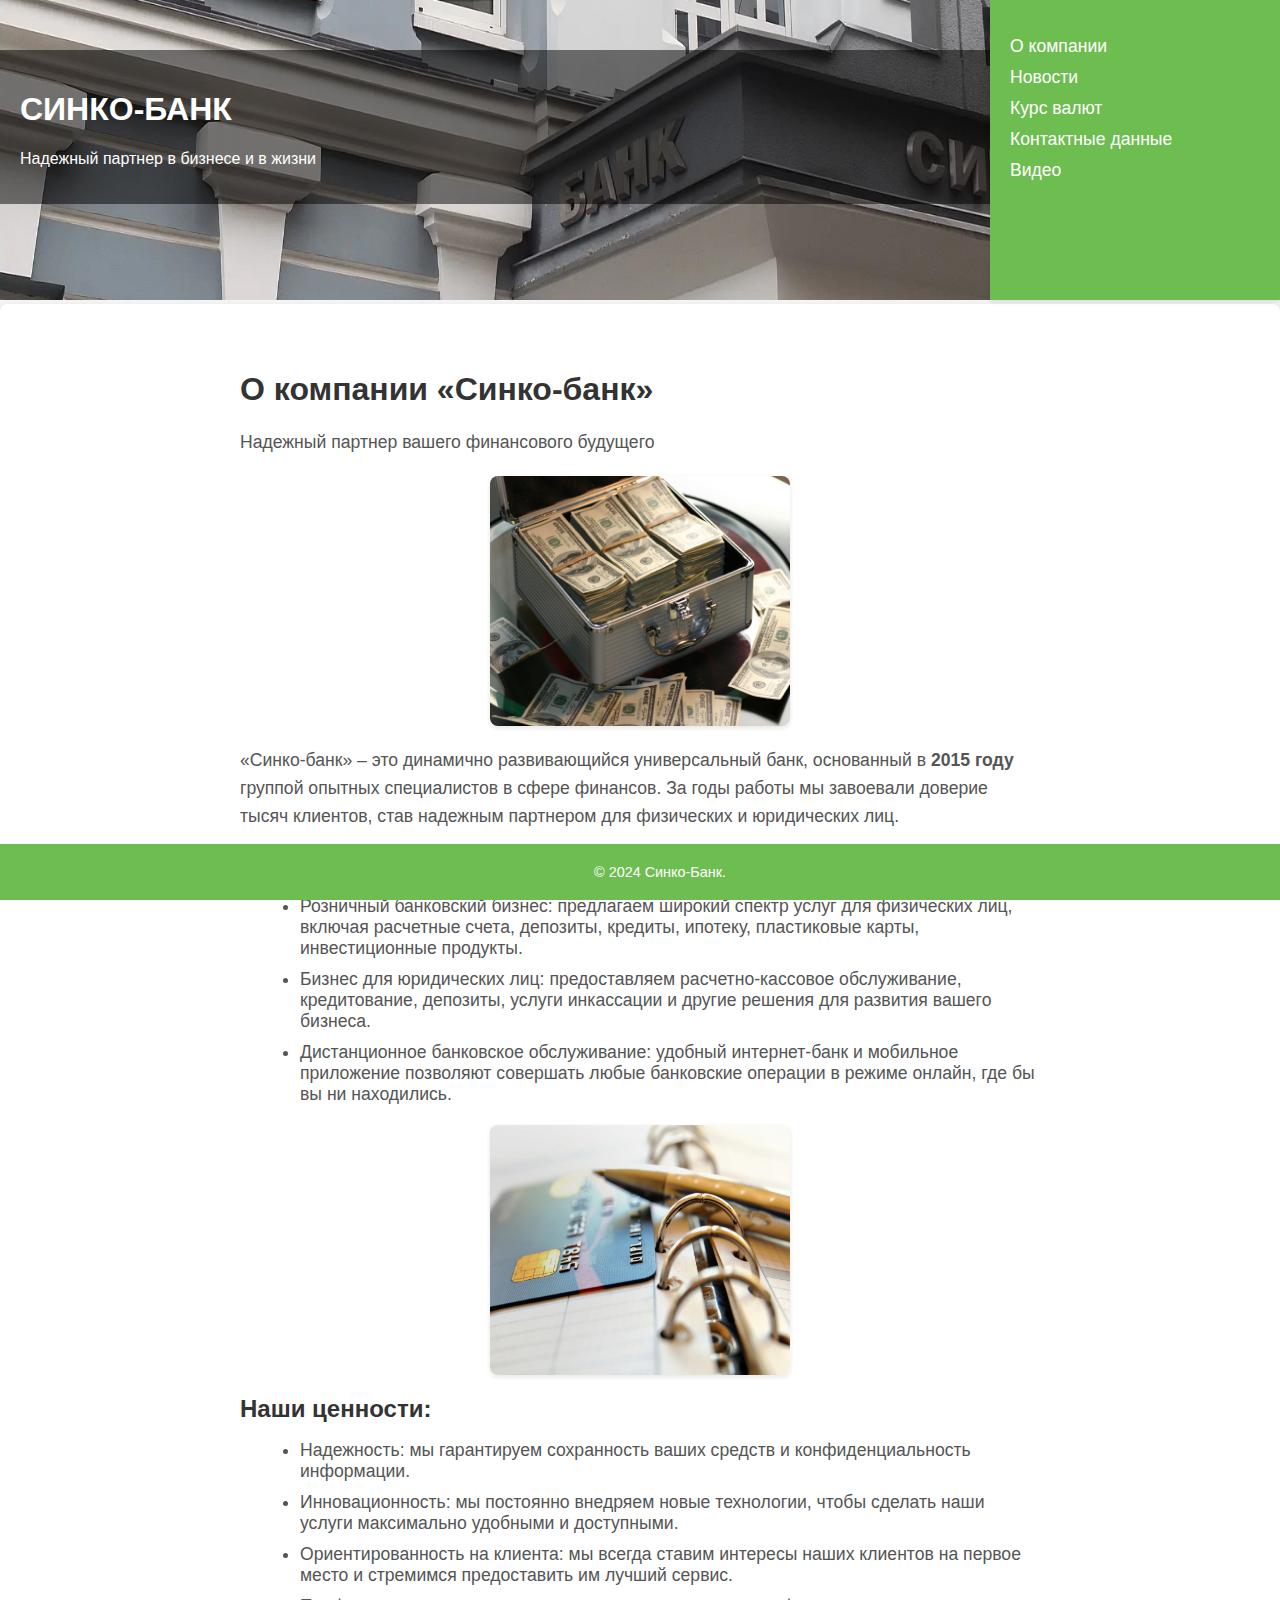
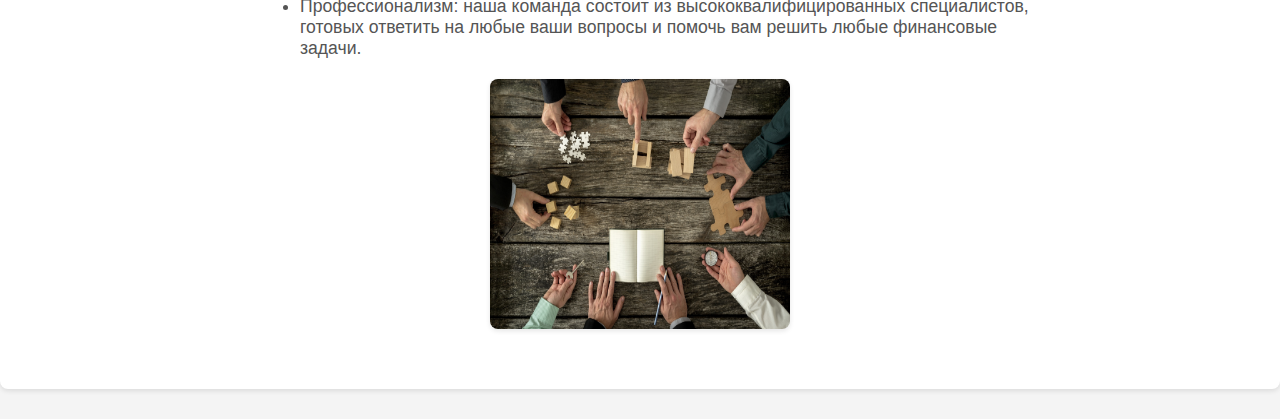
<file: index.html>
<!DOCTYPE html>
<html lang="ru">
<head>
  <meta charset="UTF-8">
  <meta name="viewport" content="width=device-width, initial-scale=1.0">
  <title>Синко-Банк - О компании</title>
  <link rel="icon" href="header-logo.svg">
  <link rel="stylesheet" href="style.css">
  <style>
    .image-text {
        position: relative; 
        }

        .image-text img {
        width: 100%; 
        height: 300px; 
        }

        .text {
        position: absolute; 
        top: 50px; 
        width: 100%;
        background-color: rgba(0, 0, 0, 0.5); 
        color: white;
        padding: 20px; 
    }
    .company-image {
      height: 250px;
      width: 300px;
    }
  </style>
</head>
<body>
  <header>
    <div class="image-text">
        <img src="sinko-bank-banner.jpg">
        <div class="text">
          <h1>СИНКО-БАНК</h1>
          <p>Надежный партнер в бизнесе и в жизни</p>
        </div>
      </div>
    </div>
  </header>

  <main>
    <section class="about-us">
      <div class="container">
        <h2>О компании «Синко-банк»</h2>
        <p>Надежный партнер вашего финансового будущего</p>
        <img src="money-main.jpg" class="company-image">
        <p>«Синко-банк» – это динамично развивающийся универсальный банк, основанный в <strong>2015 году</strong> группой опытных специалистов в сфере финансов. За годы работы мы завоевали доверие тысяч клиентов, став надежным партнером для физических и юридических лиц.</p>
        <h3>Наши основные направления деятельности:</h3>
        <ul>
          <li>Розничный банковский бизнес: предлагаем широкий спектр услуг для физических лиц, включая расчетные счета, депозиты, кредиты, ипотеку, пластиковые карты, инвестиционные продукты.</li>
          <li>Бизнес для юридических лиц: предоставляем расчетно-кассовое обслуживание, кредитование, депозиты, услуги инкассации и другие решения для развития вашего бизнеса.</li>
          <li>Дистанционное банковское обслуживание: удобный интернет-банк и мобильное приложение позволяют совершать любые банковские операции в режиме онлайн, где бы вы ни находились.</li>
        </ul>
        <img src="deateln.jpg" class="company-image">
        <h3>Наши ценности:</h3>
        <ul>
          <li>Надежность: мы гарантируем сохранность ваших средств и конфиденциальность информации.</li>
          <li>Инновационность: мы постоянно внедряем новые технологии, чтобы сделать наши услуги максимально удобными и доступными.</li>
          <li>Ориентированность на клиента: мы всегда ставим интересы наших клиентов на первое место и стремимся предоставить им лучший сервис.</li>
          <li>Профессионализм: наша команда состоит из высококвалифицированных специалистов, готовых ответить на любые ваши вопросы и помочь вам решить любые финансовые задачи.</li>
        </ul>
        <img src="zennosti.jpg" class="company-image">
      </div>
    </section>
  </main>

  <aside class="sidebar">
    <nav>
      <ul>
        <li><a href="index.html">О компании</a></li>
        <li><a href="news.html">Новости</a></li>
        <li><a href="kurs.html">Курс валют</a></li>
        <li><a href="contacts.html">Контактные данные</a></li>
        <li><a href="video.html">Видео</a></li>
      </ul>
    </nav>
  </aside>

  <footer>
      <p>&copy; 2024 Синко-Банк.
  </footer>

</html>
</file>
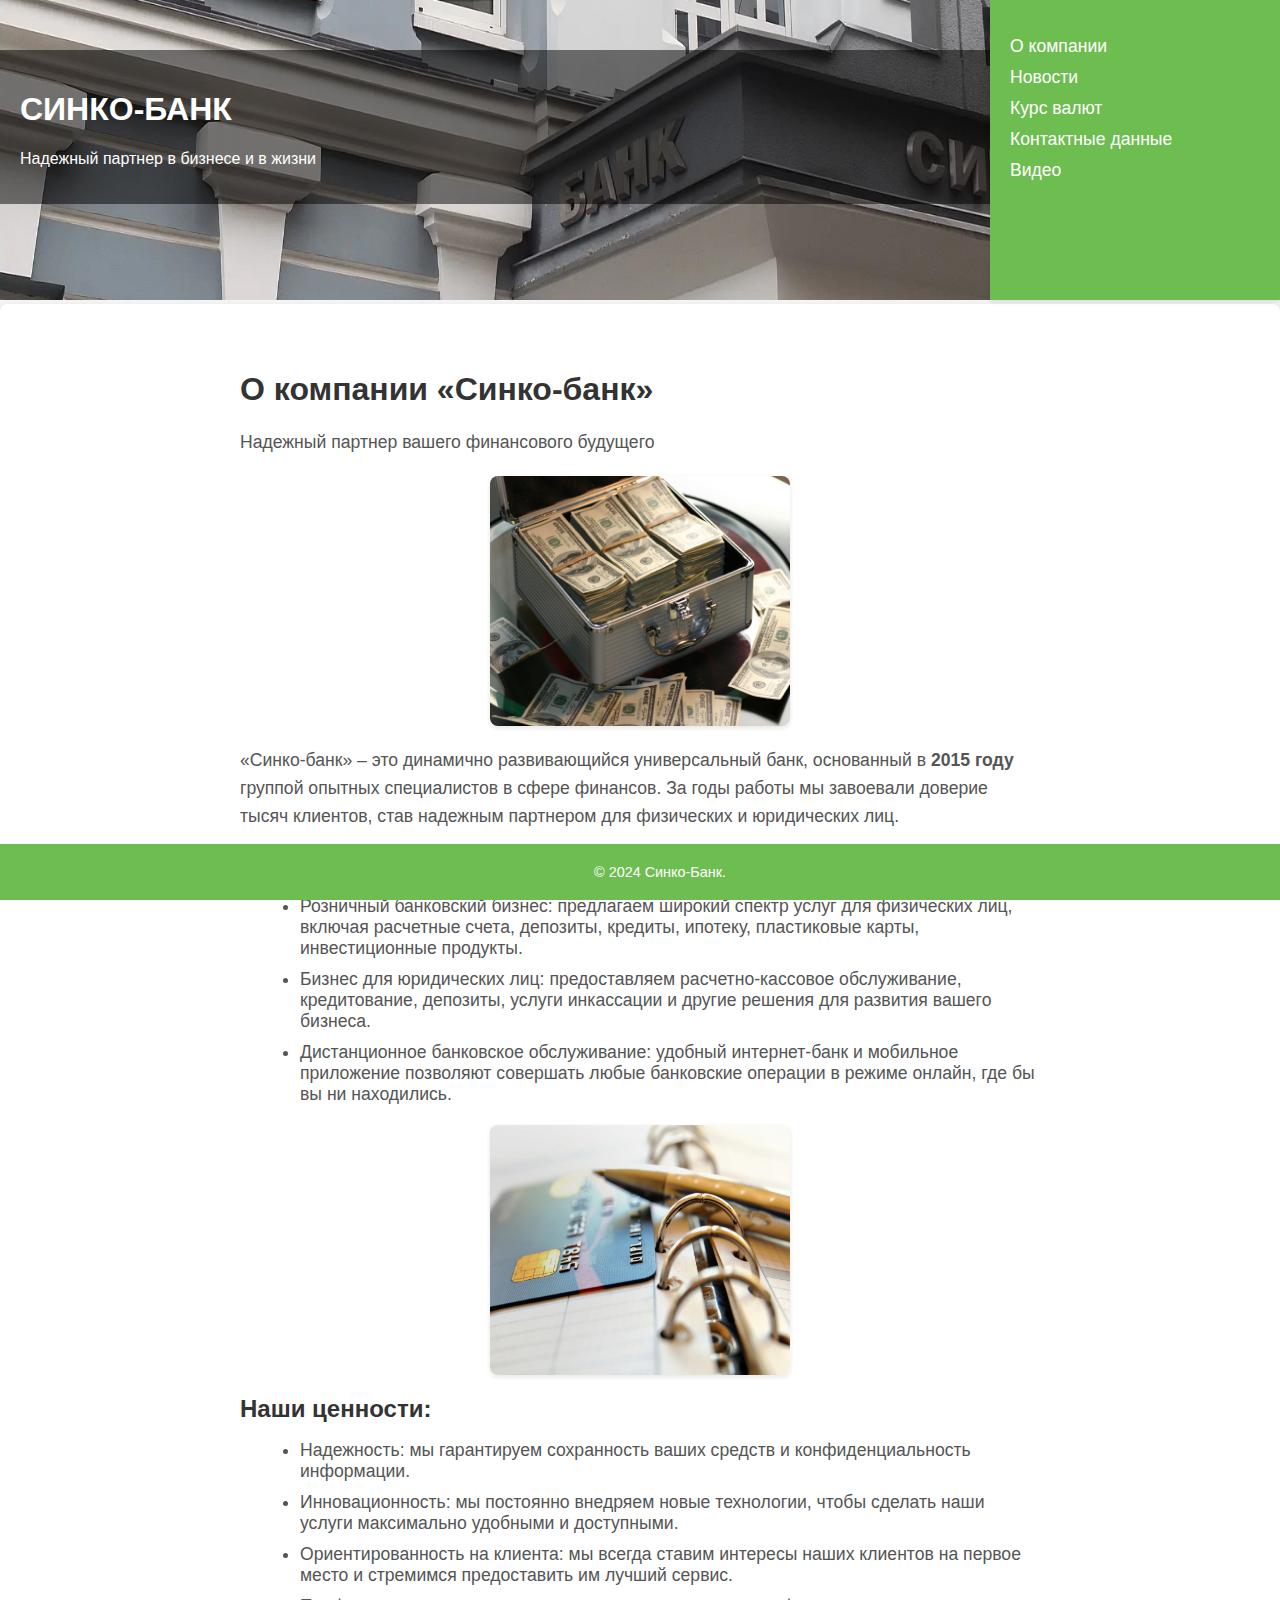
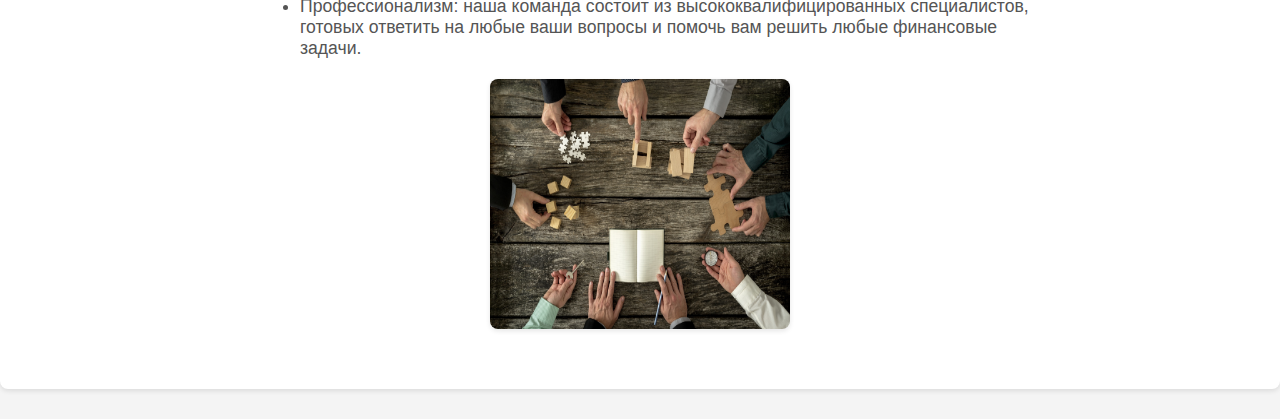
<file: about.html>
<!DOCTYPE html>
<html lang="ru">
<head>
  <meta charset="UTF-8">
  <meta name="viewport" content="width=device-width, initial-scale=1.0">
  <title>Синко-Банк - О компании</title>
  <link rel="icon" href="header-logo.svg">
  <link rel="stylesheet" href="style.css">
  <style>
    .image-text {
        position: relative; 
        }

        .image-text img {
        width: 100%; 
        height: 300px; 
        }

        .text {
        position: absolute; 
        top: 50px; 
        width: 100%;
        background-color: rgba(0, 0, 0, 0.5); 
        color: white;
        padding: 20px; 
    }
    .company-image {
      height: 250px;
      width: 300px;
    }
  </style>
</head>
<body>
  <header>
    <div class="image-text">
        <img src="sinko-bank-banner.jpg">
        <div class="text">
          <h1>СИНКО-БАНК</h1>
          <p>Надежный партнер в бизнесе и в жизни</p>
        </div>
      </div>
    </div>
  </header>

  <main>
    <section class="about-us">
      <div class="container">
        <h2>О компании «Синко-банк»</h2>
        <p>Надежный партнер вашего финансового будущего</p>
        <img src="money-main.jpg" class="company-image">
        <p>«Синко-банк» – это динамично развивающийся универсальный банк, основанный в <strong>2015 году</strong> группой опытных специалистов в сфере финансов. За годы работы мы завоевали доверие тысяч клиентов, став надежным партнером для физических и юридических лиц.</p>
        <h3>Наши основные направления деятельности:</h3>
        <ul>
          <li>Розничный банковский бизнес: предлагаем широкий спектр услуг для физических лиц, включая расчетные счета, депозиты, кредиты, ипотеку, пластиковые карты, инвестиционные продукты.</li>
          <li>Бизнес для юридических лиц: предоставляем расчетно-кассовое обслуживание, кредитование, депозиты, услуги инкассации и другие решения для развития вашего бизнеса.</li>
          <li>Дистанционное банковское обслуживание: удобный интернет-банк и мобильное приложение позволяют совершать любые банковские операции в режиме онлайн, где бы вы ни находились.</li>
        </ul>
        <img src="deateln.jpg" class="company-image">
        <h3>Наши ценности:</h3>
        <ul>
          <li>Надежность: мы гарантируем сохранность ваших средств и конфиденциальность информации.</li>
          <li>Инновационность: мы постоянно внедряем новые технологии, чтобы сделать наши услуги максимально удобными и доступными.</li>
          <li>Ориентированность на клиента: мы всегда ставим интересы наших клиентов на первое место и стремимся предоставить им лучший сервис.</li>
          <li>Профессионализм: наша команда состоит из высококвалифицированных специалистов, готовых ответить на любые ваши вопросы и помочь вам решить любые финансовые задачи.</li>
        </ul>
        <img src="zennosti.jpg" class="company-image">
      </div>
    </section>
  </main>

  <aside class="sidebar">
    <nav>
      <ul>
        <li><a href="about.html">О компании</a></li>
        <li><a href="news.html">Новости</a></li>
        <li><a href="kurs.html">Курс валют</a></li>
        <li><a href="contacts.html">Контактные данные</a></li>
        <li><a href="video.html">Видео</a></li>
      </ul>
    </nav>
  </aside>

  <footer>
      <p>&copy; 2024 Синко-Банк.
  </footer>

</html>
</file>
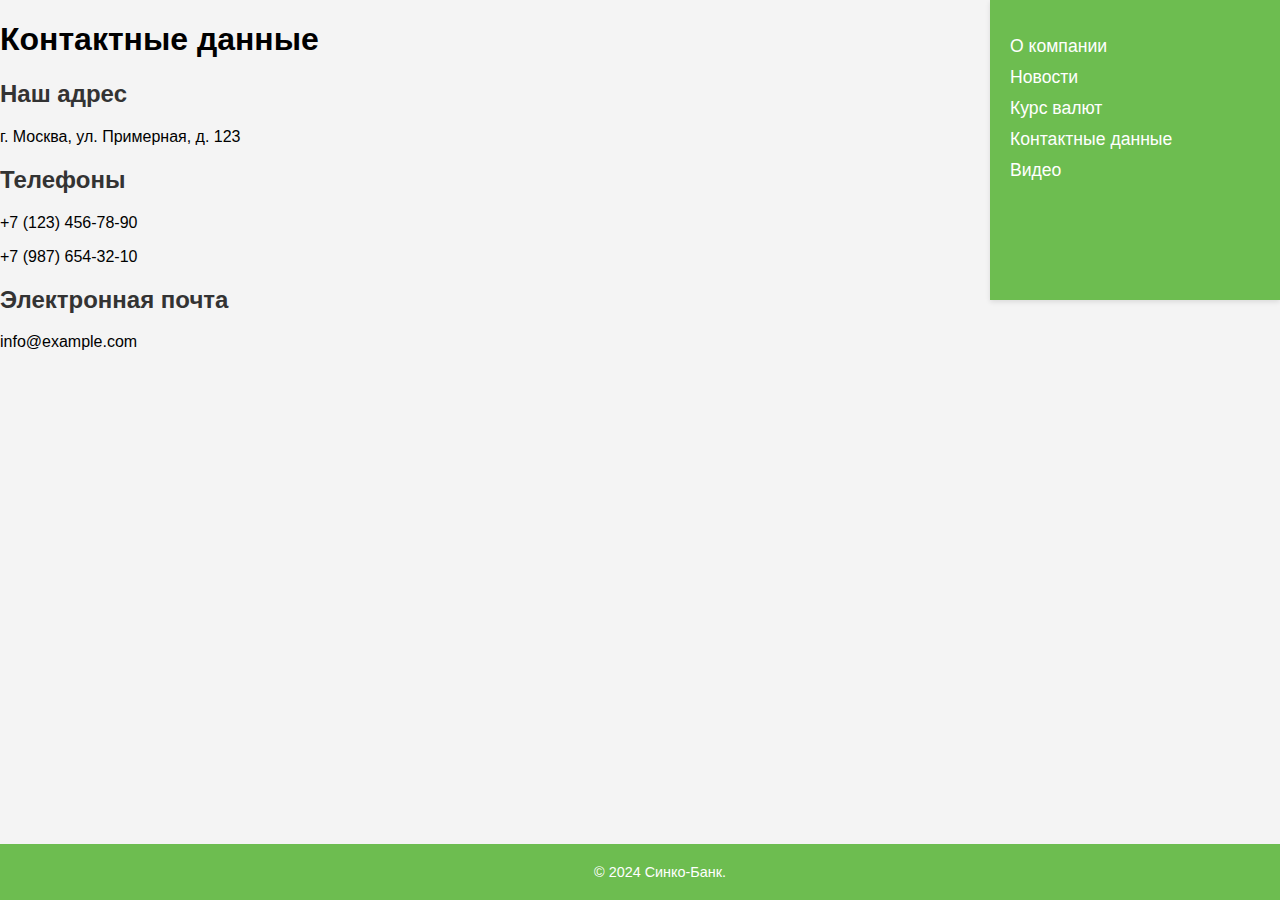
<file: contacts.html>
<!DOCTYPE html>
<html lang="ru">
<head>
    <meta charset="UTF-8">
    <meta name="viewport" content="width=device-width, initial-scale=1.0">
    <title>Контактные данные</title>
    <link rel="stylesheet" href="style.css">
    <link rel="icon" href="header-logo.svg">
</head>
<body>
    <header>
        <h1>Контактные данные</h1>
    </header>

    <div class="contacts-container">
        <div class="contacts">
            <h2>Наш адрес</h2>
            <p>г. Москва, ул. Примерная, д. 123</p>
            <h2>Телефоны</h2>
            <p>+7 (123) 456-78-90</p>
            <p>+7 (987) 654-32-10</p>

            <h2>Электронная почта</h2>
            <p>info@example.com</p>
        </div>
        
        <div class="map-container">
            <iframe src="https://www.google.com/maps/embed?pb=!1m18!1m12!1m3!1d2245.5877593441893!2d37.61760831637155!3d55.7557869805575!2m3!1f0!2f0!3f0!3m2!1i1024!2i768!4f13.1!3m3!1m2!1s0x0%3A0x0!2zNTXCsDI0JzA5LjciTiAzN8KwMDAnMjUuNCJF!5e0!3m2!1sen!2sru!4v1622773531478!5m2!1sen!2sru" width="600" height="450" style="border:0;" allowfullscreen="" loading="lazy"></iframe>
        </div>
    </div>

    <aside class="sidebar">
        <nav>
          <ul>
            <li><a href="index.html">О компании</a></li>
            <li><a href="news.html">Новости</a></li>
            <li><a href="kurs.html">Курс валют</a></li>
            <li><a href="contacts.html">Контактные данные</a></li>
            <li><a href="video.html">Видео</a></li>
          </ul>
        </nav>
      </aside>

    <footer>
        <p>&copy; 2024 Синко-Банк.</p>
    </footer>
</body>
</html>
</file>
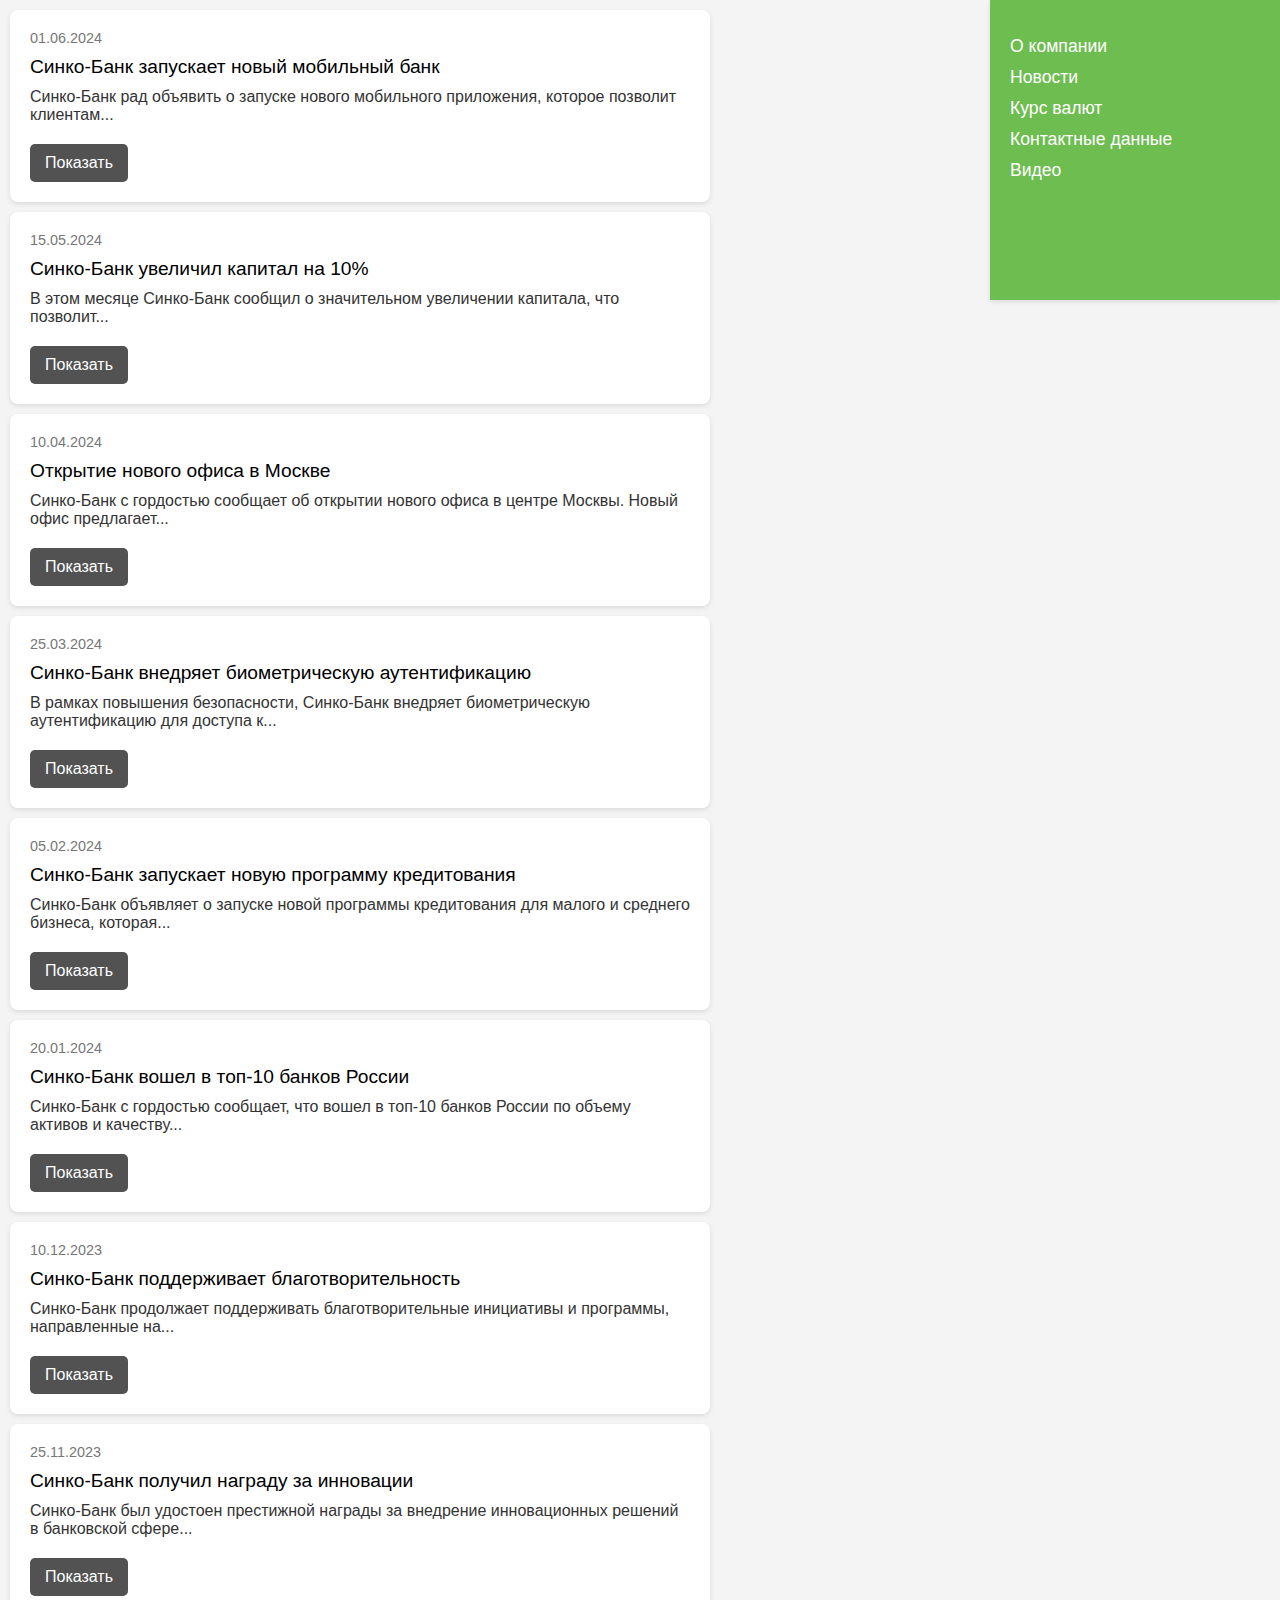
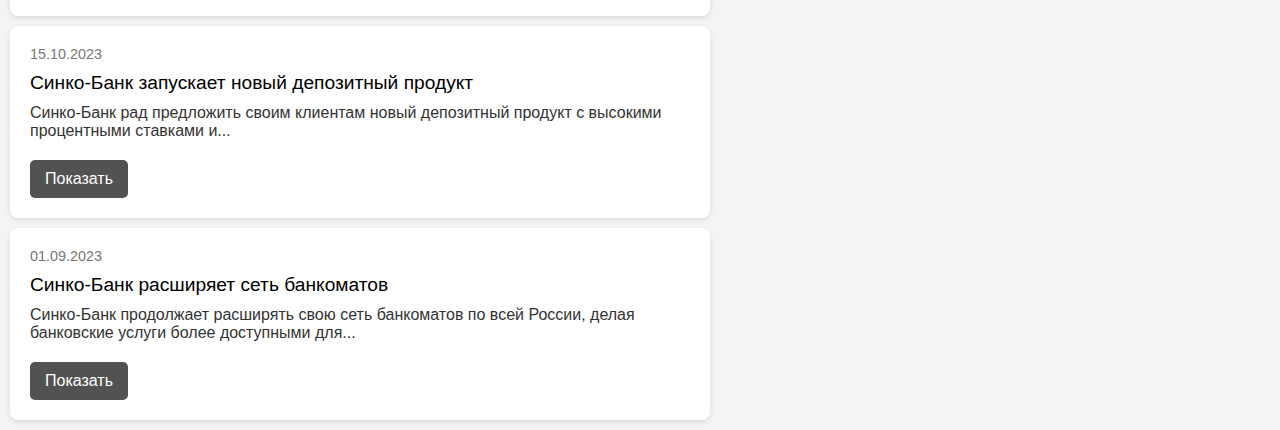
<file: news.html>
<!DOCTYPE html>
<html lang="ru">
<head>
    <meta charset="UTF-8">
    <meta name="viewport" content="width=device-width, initial-scale=1.0">
    <title>Новости Синко-Банк</title>
    <link rel="stylesheet" href="style.css">
    <link rel="icon" href="header-logo.svg">
    <script>
        function toggleNews(id) {
            const newsCard = document.getElementById(id);
            const fullText = newsCard.querySelector('.news-full');
            if (fullText.style.display === 'none' || fullText.style.display === '') {
                fullText.style.display = 'block';
            } else {
                fullText.style.display = 'none';
            }
        }
    </script>
    <style>
        .news-card {
            background-color: white;
            border-radius: 8px;
            box-shadow: 0 2px 5px rgba(0, 0, 0, 0.1);
            margin: 10px;
            padding: 20px;
            box-sizing: border-box;
            position: relative;
        }

        .news-date {
            font-size: 0.9em;
            color: #777777;
            margin-bottom: 10px;
        }

        .news-title {
            font-size: 1.2em;
            margin-bottom: 10px;
        }

        .news-summary {
            font-size: 1em;
            color: #333333;
            margin-bottom: 10px;
        }

        .show-button {
            background-color: #525252;
            border: none;
            color: #fff;
            padding: 10px 15px;
            text-align: center;
            text-decoration: none;
            display: inline-block;
            font-size: 1em;
            margin-top: 10px;
            cursor: pointer;
            border-radius: 5px;
        }

        .news-full {
            display: none;
            margin-top: 10px;
        }


        .show-button:hover {
            background-color: #5ca442;
        }

            
        .news-card {
            width: 700px;
        }
    </style>
</head>
<body>
    <div class="news-container">
        <div class="news-card" id="news1">
            <div class="news-date">01.06.2024</div>
            <div class="news-title">Синко-Банк запускает новый мобильный банк</div>
            <div class="news-summary">Синко-Банк рад объявить о запуске нового мобильного приложения, которое позволит клиентам...</div>
            <button class="show-button" onclick="toggleNews('news1')">Показать</button>
            <div class="news-full">
                <p>Синко-Банк рад объявить о запуске нового мобильного приложения, которое позволит клиентам управлять своими финансами ещё более удобно и безопасно. Приложение включает множество новых функций...</p>
            </div>
        </div>

        <div class="news-card" id="news2">
            <div class="news-date">15.05.2024</div>
            <div class="news-title">Синко-Банк увеличил капитал на 10%</div>
            <div class="news-summary">В этом месяце Синко-Банк сообщил о значительном увеличении капитала, что позволит...</div>
            <button class="show-button" onclick="toggleNews('news2')">Показать</button>
            <div class="news-full">
                <p>В этом месяце Синко-Банк сообщил о значительном увеличении капитала, что позволит банку расширить свою деятельность и улучшить условия для клиентов. Это достижение стало возможным благодаря...</p>
            </div>
        </div>

        <div class="news-card" id="news3">
            <div class="news-date">10.04.2024</div>
            <div class="news-title">Открытие нового офиса в Москве</div>
            <div class="news-summary">Синко-Банк с гордостью сообщает об открытии нового офиса в центре Москвы. Новый офис предлагает...</div>
            <button class="show-button" onclick="toggleNews('news3')">Показать</button>
            <div class="news-full">
                <p>Синко-Банк с гордостью сообщает об открытии нового офиса в центре Москвы. Новый офис предлагает клиентам современное обслуживание, комфортные условия и широкий спектр банковских услуг...</p>
            </div>
        </div>

        <div class="news-card" id="news4">
            <div class="news-date">25.03.2024</div>
            <div class="news-title">Синко-Банк внедряет биометрическую аутентификацию</div>
            <div class="news-summary">В рамках повышения безопасности, Синко-Банк внедряет биометрическую аутентификацию для доступа к...</div>
            <button class="show-button" onclick="toggleNews('news4')">Показать</button>
            <div class="news-full">
                <p>В рамках повышения безопасности, Синко-Банк внедряет биометрическую аутентификацию для доступа к своим услугам. Клиенты теперь могут использовать отпечатки пальцев и распознавание лица для...</p>
            </div>
        </div>

        <div class="news-card" id="news5">
            <div class="news-date">05.02.2024</div>
            <div class="news-title">Синко-Банк запускает новую программу кредитования</div>
            <div class="news-summary">Синко-Банк объявляет о запуске новой программы кредитования для малого и среднего бизнеса, которая...</div>
            <button class="show-button" onclick="toggleNews('news5')">Показать</button>
            <div class="news-full">
                <p>Синко-Банк объявляет о запуске новой программы кредитования для малого и среднего бизнеса, которая направлена на поддержку предпринимателей и развитие бизнеса в России. Программа предлагает...</p>
            </div>
        </div>

        <div class="news-card" id="news6">
            <div class="news-date">20.01.2024</div>
            <div class="news-title">Синко-Банк вошел в топ-10 банков России</div>
            <div class="news-summary">Синко-Банк с гордостью сообщает, что вошел в топ-10 банков России по объему активов и качеству...</div>
            <button class="show-button" onclick="toggleNews('news6')">Показать</button>
            <div class="news-full">
                <p>Синко-Банк с гордостью сообщает, что вошел в топ-10 банков России по объему активов и качеству обслуживания. Это достижение стало возможным благодаря усилиям всей команды и доверию наших клиентов...</p>
            </div>
        </div>

        <div class="news-card" id="news7">
            <div class="news-date">10.12.2023</div>
            <div class="news-title">Синко-Банк поддерживает благотворительность</div>
            <div class="news-summary">Синко-Банк продолжает поддерживать благотворительные инициативы и программы, направленные на...</div>
            <button class="show-button" onclick="toggleNews('news7')">Показать</button>
            <div class="news-full">
                <p>Синко-Банк продолжает поддерживать благотворительные инициативы и программы, направленные на помощь детям и семьям в трудной жизненной ситуации. В этом году банк выделил значительные средства на...</p>
            </div>
        </div>

        <div class="news-card" id="news8">
            <div class="news-date">25.11.2023</div>
            <div class="news-title">Синко-Банк получил награду за инновации</div>
            <div class="news-summary">Синко-Банк был удостоен престижной награды за внедрение инновационных решений в банковской сфере...</div>
            <button class="show-button" onclick="toggleNews('news8')">Показать</button>
            <div class="news-full">
                <p>Синко-Банк был удостоен престижной награды за внедрение инновационных решений в банковской сфере. Награда подтверждает лидерство банка в области технологий и клиентского сервиса...</p>
            </div>
        </div>

        <div class="news-card" id="news9">
            <div class="news-date">15.10.2023</div>
            <div class="news-title">Синко-Банк запускает новый депозитный продукт</div>
            <div class="news-summary">Синко-Банк рад предложить своим клиентам новый депозитный продукт с высокими процентными ставками и...</div>
            <button class="show-button" onclick="toggleNews('news9')">Показать</button>
            <div class="news-full">
                <p>Синко-Банк рад предложить своим клиентам новый депозитный продукт с высокими процентными ставками и гибкими условиями. Этот продукт создан для тех, кто хочет максимально эффективно управлять своими сбережениями...</p>
            </div>
        </div>

        <div class="news-card" id="news10">
            <div class="news-date">01.09.2023</div>
            <div class="news-title">Синко-Банк расширяет сеть банкоматов</div>
            <div class="news-summary">Синко-Банк продолжает расширять свою сеть банкоматов по всей России, делая банковские услуги более доступными для...</div>
            <button class="show-button" onclick="toggleNews('news10')">Показать</button>
            <div class="news-full">
                <p>Синко-Банк продолжает расширять свою сеть банкоматов по всей России, делая банковские услуги более доступными для клиентов. В этом году планируется установить более 500 новых банкоматов...</p>
            </div>
        </div>
    </div>

    <aside class="sidebar">
        <nav>
          <ul>
            <li><a href="index.html">О компании</a></li>
            <li><a href="news.html">Новости</a></li>
            <li><a href="kurs.html">Курс валют</a></li>
            <li><a href="contacts.html">Контактные данные</a></li>
            <li><a href="video.html">Видео</a></li>
          </ul>
        </nav>
      </aside>

</body>
</html>
</file>
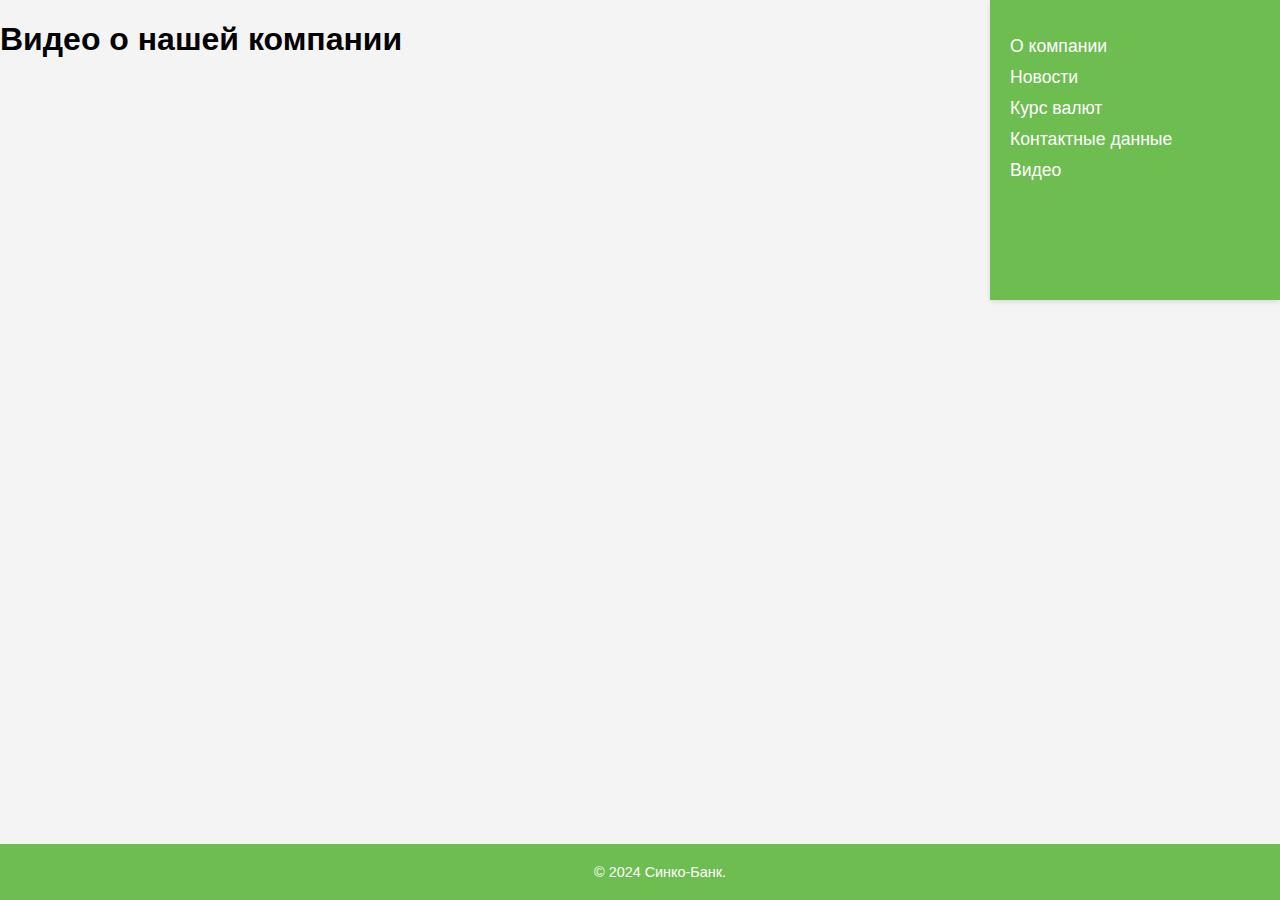
<file: video.html>
<!DOCTYPE html>
<html lang="ru">
<head>
    <meta charset="UTF-8">
    <meta name="viewport" content="width=device-width, initial-scale=1.0">
    <title>Видео</title>
    <link rel="stylesheet" href="style.css">
    <link rel="icon" href="header-logo.svg">
</head>
<body>
    <header>
        <h1>Видео о нашей компании</h1>
    </header>

    <div class="video-container">
        <iframe width="560" height="315" src="https://yandex.ru/video/preview/18210209550736315914" frameborder="0" allowfullscreen></iframe>
    </div>

    <aside class="sidebar">
        <nav>
          <ul>
            <li><a href="index.html">О компании</a></li>
            <li><a href="news.html">Новости</a></li>
            <li><a href="kurs.html">Курс валют</a></li>
            <li><a href="contacts.html">Контактные данные</a></li>
            <li><a href="video.html">Видео</a></li>
          </ul>
        </nav>
      </aside>

    <footer>
        <p>&copy; 2024 Синко-Банк.</p>
    </footer>
</body>
</html>
</file>
<file: style.css>
.sidebar {
    position: absolute;
    top: 0;
    right: 0;
    width: 250px;
    height: 260px;
    background-color: #6dbd50;
    padding: 20px;
    box-shadow: 0 2px 5px rgba(0, 0, 0, 0.1);
}

.sidebar nav ul {
    list-style-type: none;
    padding: 0;
}

.sidebar nav ul li {
    margin-bottom: 10px;
}

.sidebar nav ul li a {
    color: #fff;
    text-decoration: none;
    font-size: 1.1em;
    transition: color 0.3s ease;
}

.sidebar nav ul li a:hover {
    color: #f0f0f0;
}

body {
    font-family: Arial, sans-serif;
    margin: 0;
    padding: 0;
    background-color: #f4f4f4;
}

.container {
    max-width: 800px;
    margin: 0 auto;
    padding: 20px;
}

h2 {
    color: #333;
}

.currency-converter {
    background-color: #fff;
    border-radius: 8px;
    box-shadow: 0 2px 5px rgba(0, 0, 0, 0.1);
    padding: 20px;
    margin: 20px auto;
    max-width: 400px;
}

.exchange {
    margin-bottom: 20px;
}

input[type="number"], select {
    width: 100%;
    padding: 10px;
    margin-top: 10px;
    border: 1px solid #ccc;
    border-radius: 5px;
}

.result {
    font-weight: bold;
    font-size: 1.2em;
    text-align: center;
    margin-top: 20px;
}


.sidebar nav ul {
    list-style-type: none;
    padding: 0;
}

.sidebar nav ul li {
    margin-bottom: 10px;
}

.sidebar nav ul li a {
    color: #fff;
    text-decoration: none;
    font-size: 1.1em;
    transition: color 0.3s ease;
}

.sidebar nav ul li a:hover {
    color: #f0f0f0;
}

footer {
    background-color: #6dbd50;
    color: #fff;
    text-align: center;
    padding: 20px;
    position: fixed;
    bottom: 0;
    left: 0;
    width: 100%;
}

footer p {
    margin: 0;
    font-size: 0.9em;
}

/* Стили для основной секции */
.container {
    max-width: 800px;
    margin: 0 auto;
    padding: 20px;
}

.about-us {
    background-color: #fff;
    border-radius: 8px;
    box-shadow: 0 2px 5px rgba(0, 0, 0, 0.1);
    padding: 20px;
    margin-bottom: 30px;
}

.about-us h2 {
    font-size: 2em;
    color: #333;
    margin-bottom: 20px;
}

.about-us p {
    font-size: 1.1em;
    line-height: 1.6;
    color: #555;
}

.company-image {
    display: block;
    margin: 20px auto;
    border-radius: 8px;
    box-shadow: 0 2px 5px rgba(0, 0, 0, 0.1);
}

.about-us ul {
    margin-left: 20px;
    font-size: 1.1em;
    color: #555;
}

.about-us ul li {
    margin-bottom: 10px;
}

.about-us h3 {
    font-size: 1.5em;
    color: #333;
    margin-top: 20px;
    margin-bottom: 10px;
}

.sidebar nav ul li a:hover {
    color: #f0f0f0;
}
</file>
